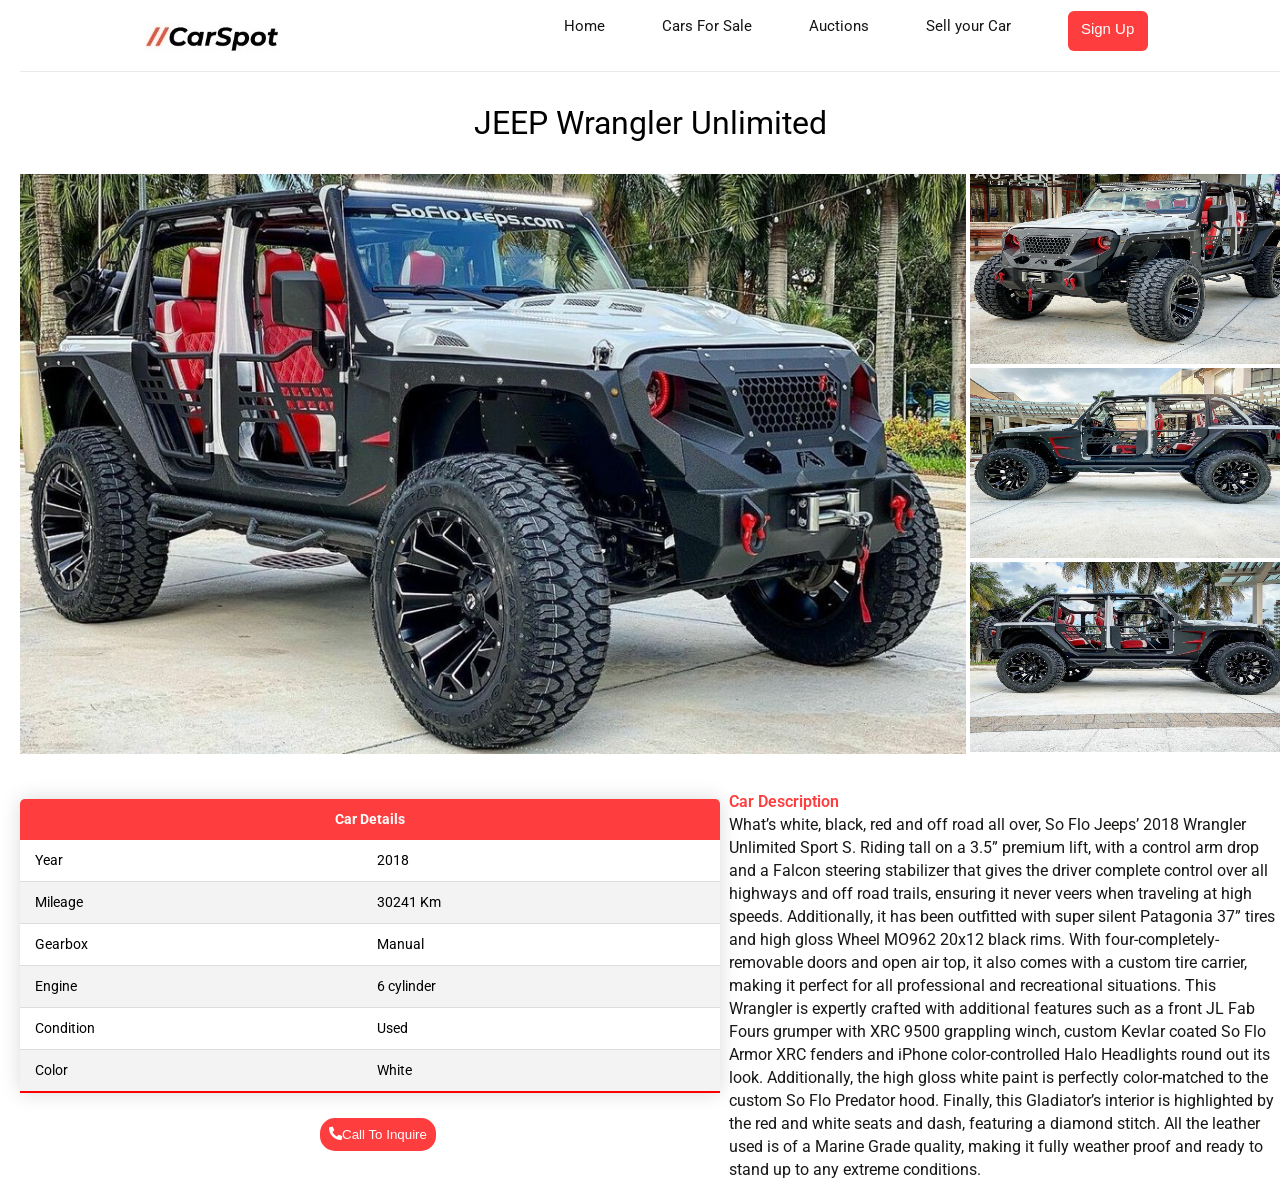
<file: pages/Car1.html>
<!DOCTYPE html>
<html lang="en">
<head>
    <!-- Name:Kingsley Ndupu
ID: 181212012
Department: Software Engineering
Level: 300--> 
    <meta charset="UTF-8">
    <meta name="viewport" content="width=device-width, initial-scale=1.0">
    <link rel="stylesheet" href="../css/CarInfo.css">
    <link rel="preconnect" href="https://fonts.gstatic.com">
    <link rel="stylesheet" type="text/css" href="../css/all.css"/>
<link href="https://fonts.googleapis.com/css2?family=Roboto:wght@300;400;500;700;900&display=swap" rel="stylesheet">
    <title>JEEP Wrangler Unlimited</title>
</head>
<body>
    <nav>
        <div class="logo">
        <h4><a href="../index.html"><img src="../pages/images/CarSpot Logo.jpg" alt="logo"></a></h4>
    </div> 
    <ul class="navLinks">
        <li><a href="../index.html">Home</a></li>
        <li><a href="../pages/CarsForSale.html">Cars For Sale</a></li>
        <li><a href="../pages/Auctions.html">Auctions</a></li>
        <li><a href="../pages/SellyourCar.html">Sell your Car</a></li>
        <li class="SignUp"><a href="../pages/SignUp.html"><button class = "SignUpbutton">Sign Up</a></li></button>
    </ul>
    </nav>

    <!-- Header -->
<div class="header">
    <p>JEEP Wrangler Unlimited </p>
  </div>
  
  <!-- Photo Grid -->
  <div id="outer-grid">
    <div><img src="../pages/images/Jeep wrangler.jpg"></div>
    
    <div id="inner-grid" >
      <div class="inner3"><img src="../pages/images/jeep2.jpg"></div>
      <div><img src="../pages/images/jeep3.jpg"></div>
      <div><img src="../pages/images/jeep4.jpg"></div>
     
    </div>
  </div>


  <div class= "CarDetails">
<div>
  <table class="content-table">
    <thead>
      <tr>
        <th colspan="2">Car Details</th>
        
      </tr>
    </thead>
    <tbody>
      <tr>
        <td>Year</td>
        <td>2018</td>
       
      </tr>
      <tr>
        <td>Mileage</td>
        <td>30241 Km</td>
        
      </tr>
      <tr>
        <td>Gearbox</td>
        <td>Manual</td>
        
      </tr>
      <tr>
        <td>Engine</td>
        <td>6 cylinder</td>
        
      </tr>
      <tr>
        <td>Condition</td>
        <td>Used</td>
        
      </tr>
      <tr>
        <td>Color</td>
        <td>White</td>
        
      </tr>
      
    </tbody>
    
  </table>
  <a class= "allbutton"href="../pages/Contact.html"><button class="Callbutton"><i class="fas fa-phone-alt"></i>Call To Inquire</button></a>
</div>


  <p><span style="font-weight: 600; color:  rgb(254,61,62);">  Car Description</span><br>What’s white, black, red and off road all over, So Flo Jeeps’ 2018 Wrangler Unlimited Sport S. 
Riding tall on a 3.5” premium lift, with a control arm drop and a Falcon steering stabilizer that gives the
driver complete control over all highways and off road trails, ensuring it never veers when traveling at high speeds. 
Additionally, it has been outfitted with super silent Patagonia 37” tires and high gloss Wheel MO962 20x12 black rims. 
With four-completely-removable doors and open air top, it also comes with a custom tire carrier, making it perfect for all 
professional and recreational situations. This Wrangler is expertly crafted with additional features such as a front JL Fab 
Fours grumper with XRC 9500 grappling winch, custom 
Kevlar coated So Flo Armor XRC fenders and iPhone color-controlled Halo Headlights round out its look. Additionally, the high 
gloss white paint is perfectly color-matched to the custom So Flo Predator hood. Finally, this Gladiator’s interior is highlighted 
by the red and white seats and dash, featuring a diamond stitch. All the leather used is of a Marine Grade quality, making it fully 
weather proof and ready to stand up to any extreme conditions.</p>




</div>





    


















</body>
</html>
</file>
<file: css/CarInfo.css>
*{
    
    padding: 0px;
    box-sizing: border-box;
    
    


}
 :root{
     --coolRed: rgb(254,61,62);
 }
body{
    font-family: 'Roboto';
    margin: 0;
    overflow-x: hidden;
    margin-left: 20px;
    
}

nav {
    display: flex;
    position: sticky;
    width: 100vw;
    top: 0%;
    background-color: white;
    justify-content: space-around;
    align-items: center;
    min-height: 8vh;
    font-family: 'Roboto';
    height: 70px;   
    border-bottom:0.5px solid rgb(235,235,235);padding-bottom:10px;
    
}
nav li:last-child a{
    list-style-position:inside;
    border: 5px black;  
    color: white;
    line-height: 15px;
    font-weight: 500;
   
}

.SignUpbutton{
    display: flex;
    justify-content: center;    
    font-size: 15px;
    font-weight: bold;
    color: rgba(255, 255, 255, 0.966);
    background-color: var(--coolRed);
    border-radius: 6px;
    border: none;
    padding: 10px;
    width: 80px;
    height: 40px;
    cursor: pointer;
}

.logo{
    display: flex;
    margin-left: 0px;
    height: 60px;
    padding-left: 0px;
    background-color: rgb(255, 255, 255);
    
    

}
.navLinks{
    display: flex;
    justify-content: space-around;
    width: 50%;
}   
.navLinks li{
    list-style: none;
}
.navLinks a{
    color: #151515;
    font-weight: 400px;
    text-decoration: none;
    font-size: 15px;
    line-height: 30px;

}

.header{
    text-align: center;
    font-family: 'roboto';
    font-size: 32px;
    font-weight: 500px;
    color: rgb(0, 0, 0);
}

#outer-grid {
    display: grid;
    grid-template-rows: 1fr 1fr;
    grid-template-columns: 2fr 1fr;
    grid-gap: 0px;
    
    height: 600px;
    
    
  }
  #outer-grid img{
    height:580px ;
    width: 950px;
      padding-right: 4px;
      
  }
  #outer-grid > div {
    padding: 0px;
    width: 100%;

  }

  #inner-grid {
     display: inline-block;
     height: 400px;
     width: 355px;
    vertical-align: middle;
    grid-template-columns: 1fr 1fr;
    grid-gap: 4px;
  }
  #inner-grid img{
    height: 190px;
    width: 335px;
  }
  
    
  
  #inner-grid > div {
    
    padding: 0px;


  }

  .CarDetails{
      display: flex;


  }
  .CarDetails p{
 font-family: 'roboto';
 font-weight: 400;
 size: 16px;
 line-height: 23px;
 color:#181716;
 margin-left: 9px;
  }
  
  
  
  .content-table {
    border-collapse: collapse;
    
    margin-left: 40px;
    margin-top: 0px ;

    width: 700px;
    font-size: 0.9em;
    
    border-radius: 5px 5px 0 0;
    overflow: hidden;
    box-shadow: 0 0 20px rgba(0, 0, 0, 0.15);
  }
  .content-table {
    border-collapse: collapse;
    margin: 25px 0;
    font-size: 0.9em;
    min-width: 400px;
    border-radius: 5px 5px 0 0;
    overflow: hidden;
    box-shadow: 0 0 20px rgba(0, 0, 0, 0.15);
  }
  
  .content-table thead tr {
    background-color:var(--coolRed);
    color: #ffffff;
    text-align: center;
    font-weight: bold;
    
  }
  
  .content-table th,
  .content-table td {
    padding: 12px 15px;
  }
   .content-table tbody tr {
    border-bottom: 1px solid #dddddd;
  }
  
  .content-table tbody tr:nth-of-type(even) {
    background-color: #f3f3f3;
  }
  
  .content-table tbody tr:last-of-type {
    border-bottom: 2px solid red;
  }
  
  
  
  .content-table th,
  .content-table td {
    padding: 12px 15px;
  }
  
  .content-table tbody tr {
    border-bottom: 1px solid #dddddd;
  }
  
  .content-table tbody tr:nth-of-type(even) {
    background-color: #f3f3f3;
  }
  
  .content-table tbody tr:last-of-type {
    border-bottom: 2px solid red;
  }
  
  .Callbutton{
    background-color: var(--coolRed);
    color: #ffffff;
    display: flex;
    justify-content: center;
    margin-left: 300px;
    padding: 9px;
    border: none;
    border-radius: 15px;
    text-decoration:none;
    cursor: pointer;
    margin-bottom: 9px;
}
.allbutton{
    text-decoration: none;
    
}
.allbutton button:hover{
    text-decoration:none ;
    background-color: rgb(255, 0, 0);
    
    
}
</file>
